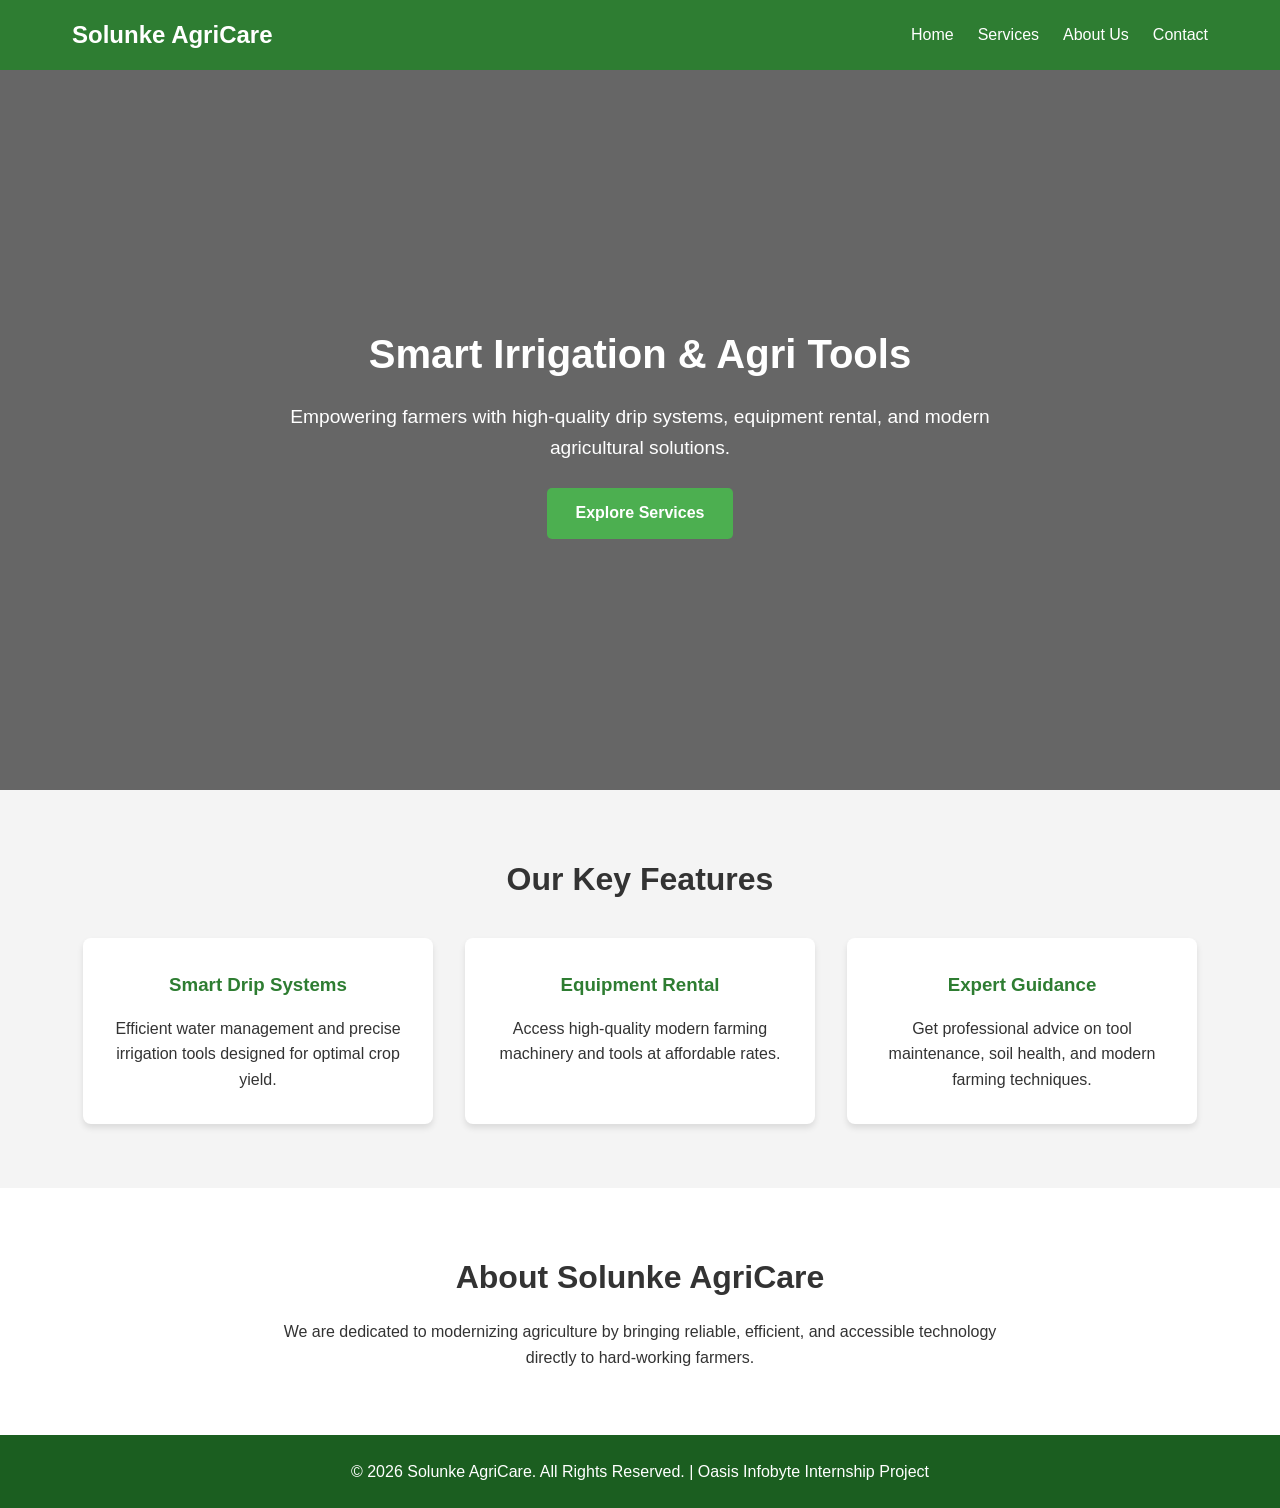
<file: WebDev-L1-LandingPage/index.html>
<!DOCTYPE html>
<html lang="en">

<head>
    <meta charset="UTF-8">
    <meta name="viewport" content="width=device-width, initial-scale=1.0">
    <title>Solunke AgriCare - Landing Page</title>
    <link rel="stylesheet" href="style.css">
</head>

<body>

    <!-- Sticky Navigation Bar -->
    <header>
        <nav class="navbar">
            <div class="logo">Solunke AgriCare</div>
            <ul class="nav-links">
                <li><a href="#home">Home</a></li>
                <li><a href="#features">Services</a></li>
                <li><a href="#about">About Us</a></li>
                <li><a href="#contact">Contact</a></li>
            </ul>
        </nav>
    </header>

    <!-- Hero Section -->
    <section id="home" class="hero">
        <div class="hero-content">
            <h1>Smart Irrigation & Agri Tools</h1>
            <p>Empowering farmers with high-quality drip systems, equipment rental, and modern agricultural solutions.
            </p>
            <a href="#features" class="btn">Explore Services</a>
        </div>
    </section>

    <!-- Features Section -->
    <section id="features" class="features">
        <h2>Our Key Features</h2>
        <div class="card-container">
            <div class="card">
                <h3>Smart Drip Systems</h3>
                <p>Efficient water management and precise irrigation tools designed for optimal crop yield.</p>
            </div>
            <div class="card">
                <h3>Equipment Rental</h3>
                <p>Access high-quality modern farming machinery and tools at affordable rates.</p>
            </div>
            <div class="card">
                <h3>Expert Guidance</h3>
                <p>Get professional advice on tool maintenance, soil health, and modern farming techniques.</p>
            </div>
        </div>
    </section>

    <!-- About Section -->
    <section id="about" class="about">
        <h2>About Solunke AgriCare</h2>
        <p>We are dedicated to modernizing agriculture by bringing reliable, efficient, and accessible technology
            directly to hard-working farmers.</p>
    </section>

    <!-- Footer Section -->
    <footer>
        <p>&copy; 2026 Solunke AgriCare. All Rights Reserved. | Oasis Infobyte Internship Project</p>
    </footer>

</body>

</html>
</file>
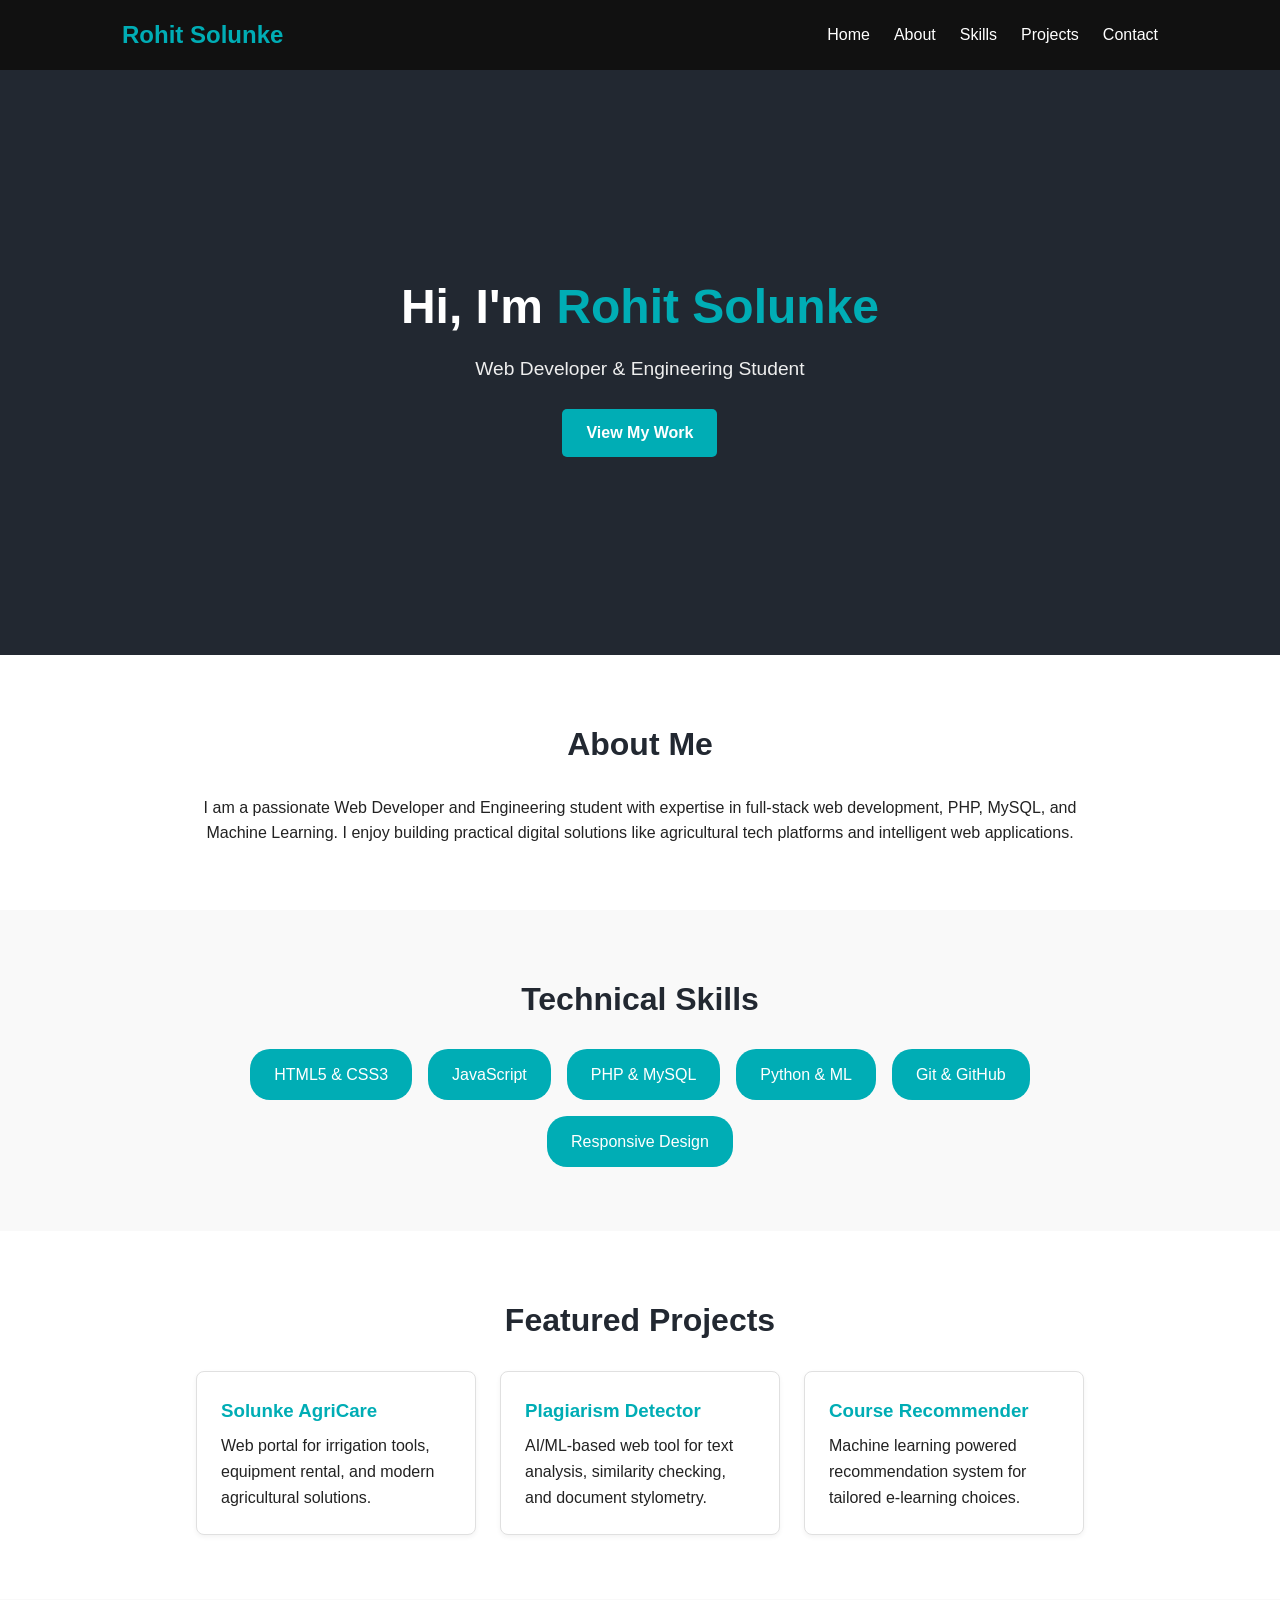
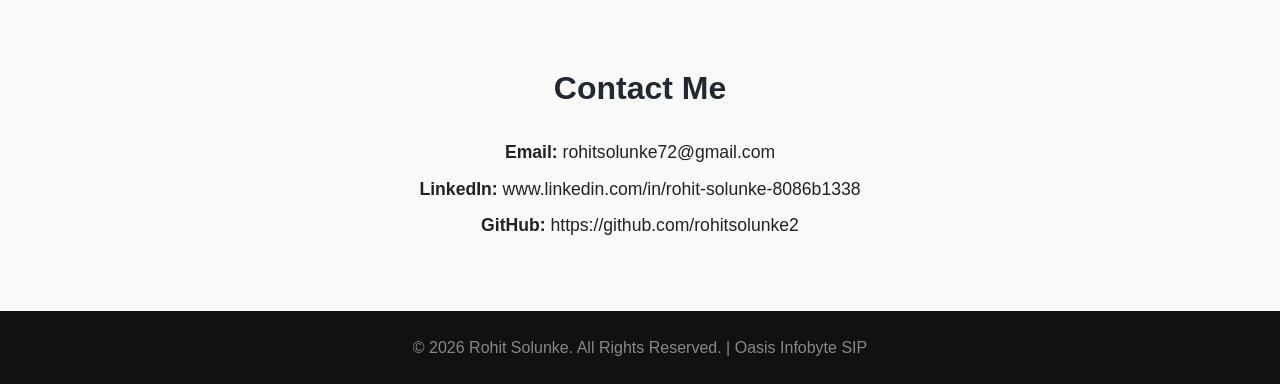
<file: WebDev-L1-PersonalPortfolio/index.html>
<!DOCTYPE html>
<html lang="en">
<head>
    <meta charset="UTF-8">
    <meta name="viewport" content="width=device-width, initial-scale=1.0">
    <title>Rohit Solunke - Personal Portfolio</title>
    <link rel="stylesheet" href="style.css">
</head>
<body>

    
    <header>
        <nav class="navbar">
            <div class="logo">Rohit Solunke</div>
            <ul class="nav-links">
                <li><a href="#home">Home</a></li>
                <li><a href="#about">About</a></li>
                <li><a href="#skills">Skills</a></li>
                <li><a href="#projects">Projects</a></li>
                <li><a href="#contact">Contact</a></li>
            </ul>
        </nav>
    </header>

   
    <section id="home" class="hero">
        <div class="hero-content">
            <h1>Hi, I'm <span>Rohit Solunke</span></h1>
            <p>Web Developer & Engineering Student</p>
            <a href="#projects" class="btn">View My Work</a>
        </div>
    </section>

   
    <section id="about" class="section">
        <h2>About Me</h2>
        <div class="about-content">
            <p>I am a passionate Web Developer and Engineering student with expertise in full-stack web development, PHP, MySQL, and Machine Learning. I enjoy building practical digital solutions like agricultural tech platforms and intelligent web applications.</p>
        </div>
    </section>

    
    <section id="skills" class="section bg-light">
        <h2>Technical Skills</h2>
        <div class="skills-grid">
            <div class="skill-card">HTML5 & CSS3</div>
            <div class="skill-card">JavaScript</div>
            <div class="skill-card">PHP & MySQL</div>
            <div class="skill-card">Python & ML</div>
            <div class="skill-card">Git & GitHub</div>
            <div class="skill-card">Responsive Design</div>
        </div>
    </section>

  
    <section id="projects" class="section">
        <h2>Featured Projects</h2>
        <div class="project-cards">
            <div class="project-card">
                <h3>Solunke AgriCare</h3>
                <p>Web portal for irrigation tools, equipment rental, and modern agricultural solutions.</p>
            </div>
            <div class="project-card">
                <h3>Plagiarism Detector</h3>
                <p>AI/ML-based web tool for text analysis, similarity checking, and document stylometry.</p>
            </div>
            <div class="project-card">
                <h3>Course Recommender</h3>
                <p>Machine learning powered recommendation system for tailored e-learning choices.</p>
            </div>
        </div>
    </section>


    <section id="contact" class="section bg-light">
        <h2>Contact Me</h2>
        <div class="contact-info">
            <p><strong>Email:</strong> rohitsolunke72@gmail.com</p>
            <p><strong>LinkedIn:</strong> www.linkedin.com/in/rohit-solunke-8086b1338</p>
            <p><strong>GitHub:</strong> https://github.com/rohitsolunke2</p>
        </div>
    </section>

   
    <footer>
        <p>&copy; 2026 Rohit Solunke. All Rights Reserved. | Oasis Infobyte SIP</p>
    </footer>

</body>
</html>
</file>
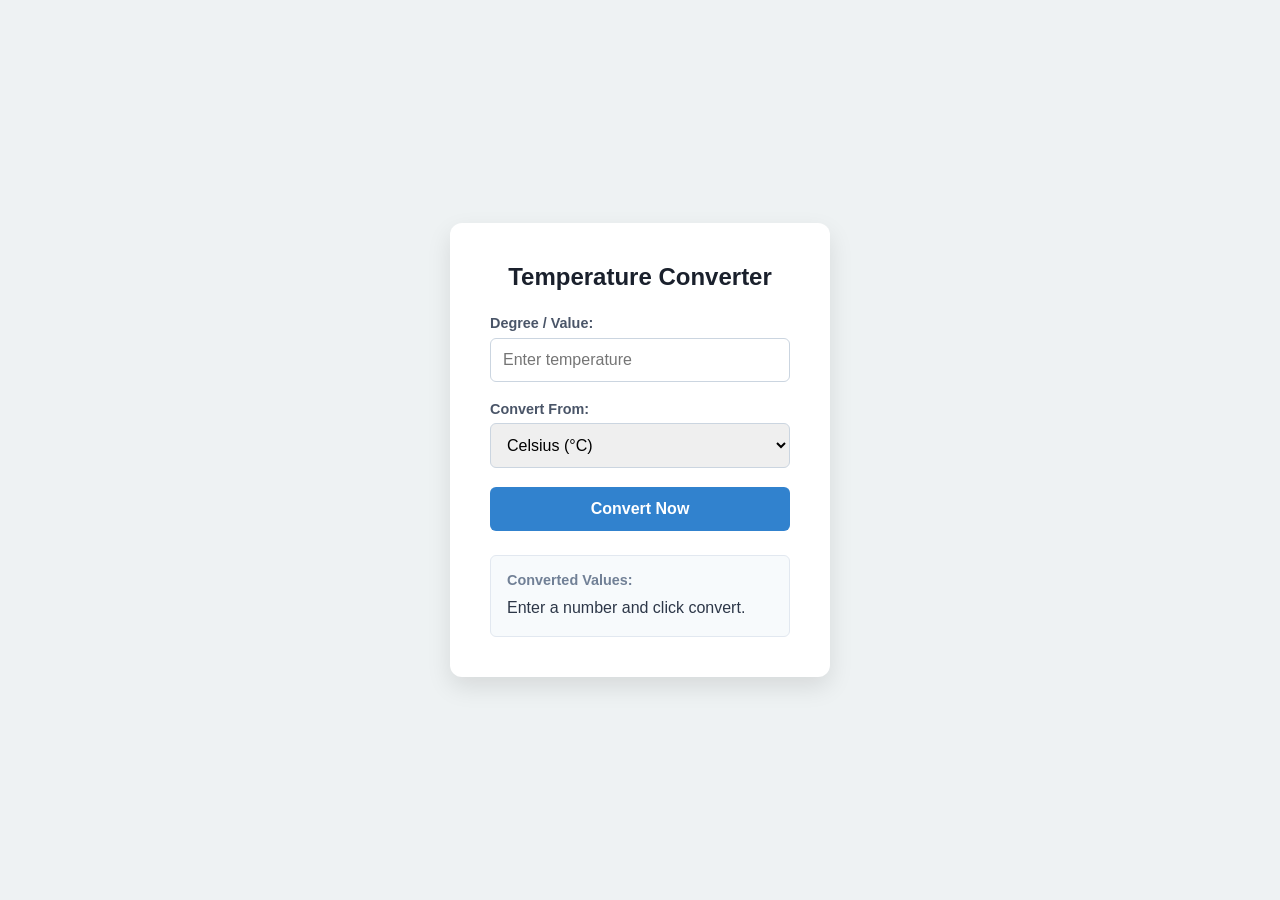
<file: WebDev-L1-TemperatureConverter/index.html>
<!DOCTYPE html>
<html lang="en">
<head>
    <meta charset="UTF-8">
    <meta name="viewport" content="width=device-width, initial-scale=1.0">
    <title>Temperature Converter</title>
    <link rel="stylesheet" href="style.css">
</head>
<body>

    <div class="converter-card">
        <h2>Temperature Converter</h2>
        
        <div class="input-group">
            <label for="degrees">Degree / Value:</label>
            <input type="number" id="degrees" placeholder="Enter temperature" required>
        </div>

        <div class="input-group">
            <label for="type">Convert From:</label>
            <select id="type">
                <option value="celsius">Celsius (°C)</option>
                <option value="fahrenheit">Fahrenheit (°F)</option>
                <option value="kelvin">Kelvin (K)</option>
            </select>
        </div>

        <button id="convert-btn">Convert Now</button>

        <div class="result-box">
            <h3>Converted Values:</h3>
            <div id="result-text">Enter a number and click convert.</div>
        </div>
    </div>

    <script src="script.js"></script>
</body>
</html>
</file>
<file: WebDev-L1-LandingPage/style.css>
/* Reset CSS */
* {
    margin: 0;
    padding: 0;
    box-sizing: border-box;
    font-family: 'Segoe UI', Tahoma, Geneva, Verdana, sans-serif;
}

body {
    line-height: 1.6;
    color: #333;
}

/* Sticky Navbar */
header {
    position: sticky;
    top: 0;
    background-color: #2e7d32;
    z-index: 1000;
}

.navbar {
    display: flex;
    justify-content: space-between;
    align-items: center;
    padding: 1rem 2rem;
    max-width: 1200px;
    margin: auto;
}

.logo {
    color: #fff;
    font-size: 1.5rem;
    font-weight: bold;
}

.nav-links {
    display: flex;
    list-style: none;
}

.nav-links li a {
    color: #fff;
    text-decoration: none;
    margin-left: 1.5rem;
    font-weight: 500;
    transition: color 0.3s;
}

.nav-links li a:hover {
    color: #a5d6a7;
}

/* Hero Section */
.hero {
    background: linear-gradient(rgba(0,0,0,0.6), rgba(0,0,0,0.6)), url('https://images.unsplash.com/photo-1500382017468-9049fed747ef') no-repeat center center/cover;
    height: 80vh;
    display: flex;
    justify-content: center;
    align-items: center;
    text-align: center;
    color: #fff;
    padding: 0 1rem;
}

.hero-content h1 {
    font-size: 2.5rem;
    margin-bottom: 1rem;
}

.hero-content p {
    font-size: 1.2rem;
    margin-bottom: 1.5rem;
    max-width: 700px;
}

.btn {
    display: inline-block;
    background: #4caf50;
    color: #fff;
    padding: 0.8rem 1.8rem;
    text-decoration: none;
    border-radius: 5px;
    font-weight: bold;
    transition: background 0.3s;
}

.btn:hover {
    background: #388e3c;
}

/* Features Section */
.features {
    padding: 4rem 2rem;
    background: #f4f4f4;
    text-align: center;
}

.features h2 {
    margin-bottom: 2rem;
    font-size: 2rem;
}

.card-container {
    display: flex;
    justify-content: center;
    gap: 2rem;
    flex-wrap: wrap;
    max-width: 1200px;
    margin: auto;
}

.card {
    background: #fff;
    padding: 2rem;
    border-radius: 8px;
    box-shadow: 0 4px 6px rgba(0,0,0,0.1);
    flex: 1;
    min-width: 250px;
    max-width: 350px;
}

.card h3 {
    margin-bottom: 1rem;
    color: #2e7d32;
}

/* About Section */
.about {
    padding: 4rem 2rem;
    text-align: center;
    max-width: 800px;
    margin: auto;
}

.about h2 {
    margin-bottom: 1rem;
    font-size: 2rem;
}

/* Footer */
footer {
    background: #1b5e20;
    color: #fff;
    text-align: center;
    padding: 1.5rem 0;
}
</file>
<file: WebDev-L1-PersonalPortfolio/style.css>
* {
    margin: 0;
    padding: 0;
    box-sizing: border-box;
    font-family: 'Segoe UI', Tahoma, Geneva, Verdana, sans-serif;
    scroll-behavior: smooth;
}

body {
    line-height: 1.6;
    color: #222;
}

/* Header Navbar */
header {
    position: sticky;
    top: 0;
    background: #111;
    z-index: 1000;
}

.navbar {
    display: flex;
    justify-content: space-between;
    align-items: center;
    padding: 1rem 2rem;
    max-width: 1100px;
    margin: auto;
}

.logo {
    color: #00adb5;
    font-size: 1.5rem;
    font-weight: bold;
}

.nav-links {
    display: flex;
    list-style: none;
}

.nav-links li a {
    color: #fff;
    text-decoration: none;
    margin-left: 1.5rem;
    transition: color 0.3s;
}

.nav-links li a:hover {
    color: #00adb5;
}

/* Hero Section */
.hero {
    background: #222831;
    color: #fff;
    height: 65vh;
    display: flex;
    justify-content: center;
    align-items: center;
    text-align: center;
}

.hero-content h1 {
    font-size: 3rem;
    margin-bottom: 0.5rem;
}

.hero-content span {
    color: #00adb5;
}

.hero-content p {
    font-size: 1.2rem;
    color: #eee;
    margin-bottom: 1.5rem;
}

.btn {
    display: inline-block;
    background: #00adb5;
    color: #fff;
    padding: 0.7rem 1.5rem;
    text-decoration: none;
    border-radius: 5px;
    font-weight: bold;
    transition: background 0.3s;
}

.btn:hover {
    background: #00888e;
}

/* Common Section Styles */
.section {
    padding: 4rem 2rem;
    max-width: 1000px;
    margin: auto;
    text-align: center;
}

.section h2 {
    font-size: 2rem;
    margin-bottom: 1.5rem;
    color: #222831;
}

.bg-light {
    background: #f9f9f9;
    max-width: 100%;
}

/* Skills Grid */
.skills-grid {
    display: flex;
    justify-content: center;
    gap: 1rem;
    flex-wrap: wrap;
    max-width: 800px;
    margin: auto;
}

.skill-card {
    background: #00adb5;
    color: #fff;
    padding: 0.8rem 1.5rem;
    border-radius: 20px;
    font-weight: 500;
}

/* Project Cards */
.project-cards {
    display: flex;
    justify-content: center;
    gap: 1.5rem;
    flex-wrap: wrap;
}

.project-card {
    background: #fff;
    padding: 1.5rem;
    border: 1px solid #e0e0e0;
    border-radius: 8px;
    width: 280px;
    text-align: left;
    box-shadow: 0 2px 5px rgba(0,0,0,0.05);
}

.project-card h3 {
    color: #00adb5;
    margin-bottom: 0.5rem;
}

/* Contact Info */
.contact-info p {
    font-size: 1.1rem;
    margin-bottom: 0.5rem;
}

/* Footer */
footer {
    background: #111;
    color: #888;
    text-align: center;
    padding: 1.5rem 0;
}
</file>
<file: WebDev-L1-TemperatureConverter/style.css>
* {
    margin: 0;
    padding: 0;
    box-sizing: border-box;
    font-family: 'Segoe UI', Tahoma, Geneva, Verdana, sans-serif;
}

body {
    background: #eef2f3;
    height: 100vh;
    display: flex;
    justify-content: center;
    align-items: center;
}

.converter-card {
    background: #ffffff;
    padding: 2.5rem;
    border-radius: 12px;
    box-shadow: 0 10px 25px rgba(0, 0, 0, 0.1);
    width: 380px;
    text-align: center;
}

.converter-card h2 {
    color: #1a202c;
    margin-bottom: 1.5rem;
}

.input-group {
    margin-bottom: 1.2rem;
    text-align: left;
}

.input-group label {
    display: block;
    font-size: 0.9rem;
    font-weight: 600;
    margin-bottom: 0.4rem;
    color: #4a5568;
}

.input-group input, .input-group select {
    width: 100%;
    padding: 0.75rem;
    border: 1px solid #cbd5e0;
    border-radius: 6px;
    font-size: 1rem;
    outline: none;
    transition: border-color 0.2s;
}

.input-group input:focus, .input-group select:focus {
    border-color: #3182ce;
}

button {
    width: 100%;
    padding: 0.8rem;
    background: #3182ce;
    color: #ffffff;
    border: none;
    border-radius: 6px;
    font-size: 1rem;
    font-weight: bold;
    cursor: pointer;
    transition: background 0.2s;
}

button:hover {
    background: #2b6cb0;
}

.result-box {
    margin-top: 1.5rem;
    padding: 1rem;
    background: #f7fafc;
    border-radius: 6px;
    border: 1px solid #e2e8f0;
    text-align: left;
}

.result-box h3 {
    font-size: 0.9rem;
    color: #718096;
    margin-bottom: 0.5rem;
}

#result-text {
    font-size: 1rem;
    color: #2d3748;
    line-height: 1.5;
}
</file>
